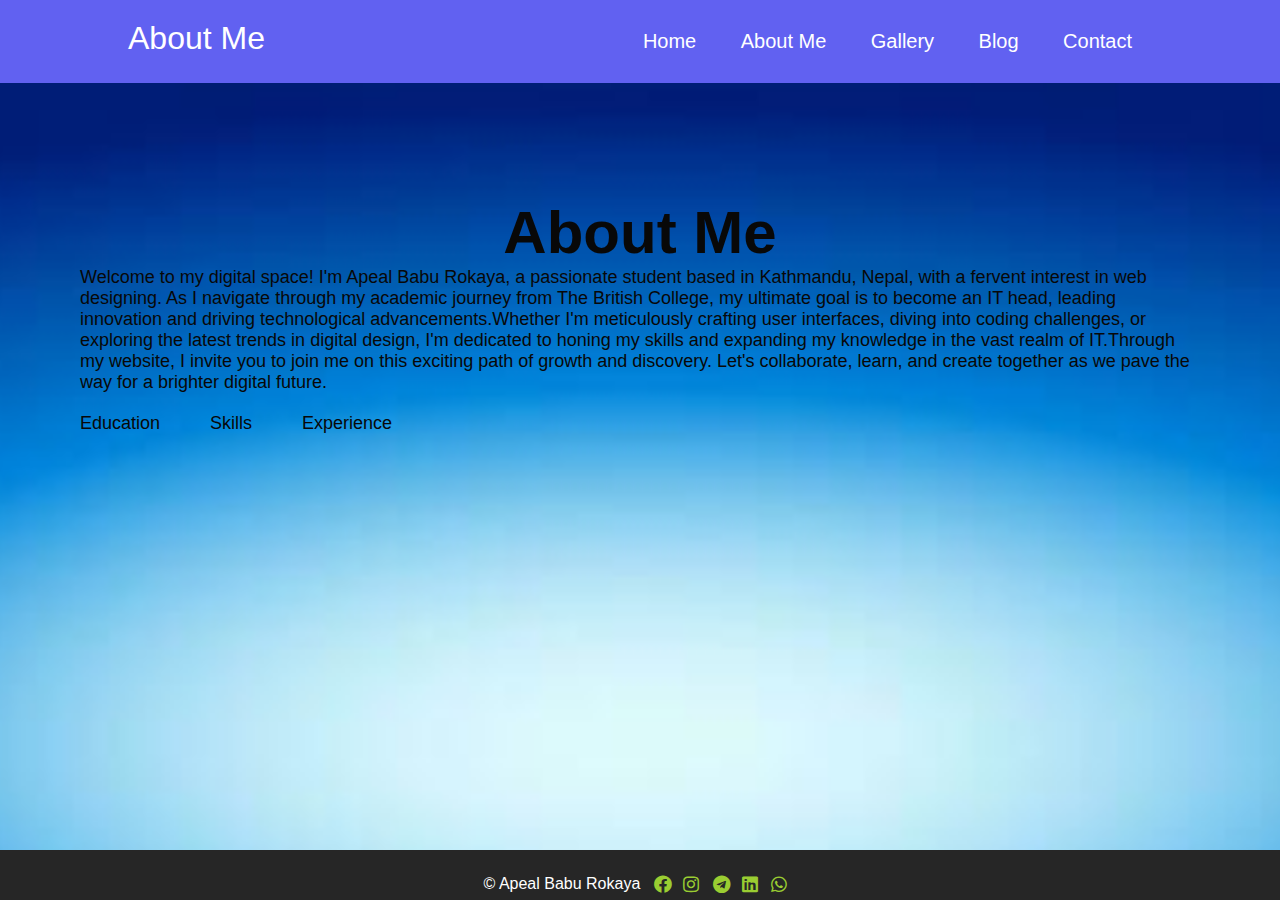
<file: about.html>
<!DOCTYPE html>
<html lang="en">
<head>
    <meta charset="UTF-8">
    <meta name="viewport" content="width=device-width, initial-scale=1.0">
    <title>About</title>
    <link rel="stylesheet" href="https://cdnjs.cloudflare.com/ajax/libs/font-awesome/5.15.2/css/all.min.css" />
    <link rel="stylesheet" href="Design/main.css">
</head>
<script src="Script/script.js"></script>
<body>
    <div id="header" style="background-image: url(Image/About.jpg); background-repeat: no-repeat;  background-size: cover;">
        <ul class="dropbtn icons btn-right showLeft" onclick="showDropdown()" hidden>
            <li></li>
            <li></li>
            <li></li>
        </ul>
        <div class="container">
        <label class="title">About Me</label>
                <div id="myDropdown" class="dropdown-content">
                    <nav class="menu">
                    <ul>
                        <li><a href="index.html">Home</a></li>
                        <li><a href="about.html">About Me</a></li>
                        <li><a href="gallery.html">Gallery</a></li>
                        <li><a href="blog.html">Blog</a></li>
                        <li><a href="contact.html">Contact</a></li>
                    </ul>
                </nav>
                </div></div><br><br>
                <div class="container-2">

                    <div class="about-col-2">
                        <h1 class="sub-title-2">About Me</h1>
                        <p class="aboutmy">
                            Welcome to my digital space! I'm Apeal Babu Rokaya, a passionate student based in Kathmandu, Nepal, with a fervent interest in web designing.
                            As I navigate through my academic journey from The British College, my ultimate goal is to become an IT head, leading innovation and driving 
                            technological advancements.Whether I'm meticulously crafting user interfaces, diving into coding challenges, or exploring the latest trends 
                            in digital design, I'm dedicated to honing my skills and expanding my knowledge in the vast realm of IT.Through my website, I invite you to 
                            join me on this exciting path of growth and discovery. Let's collaborate, learn, and create together as we pave the way for a brighter digital future.</p>

                        <div class="tab-titles">
                            <p class="tab-links active-link" onclick="openCity(event, 'Education')">Education</p>
                            <p class="tab-links" onclick="openCity(event, 'Skills')">Skills</p>
                            <p class="tab-links" onclick="openCity(event, 'Experience')">Experience</p></div>
                            <div id="Education" class="tabcontent">
                                <ul>
                                    <li><span class="date">2066-2077 BS</span><br>Passed SEE (Class-10) from Salbas Sunrise English School<br>Sarawal-1,Nawalparasi</li>
                                    <li><span class="date">2077-2079 BS</span><br> Passed SLC (Class-12) from Everest English Secondary Boarding School<br> Sukhanagar,Rupandehi</li>
                                    <li><span class="date">2080-Now BS</span><br> Studying Bachelor in The British College<br> Thapathali, Kathmandu</li>
                                </ul>
                            </div>

                            <div id="Skills" class="tabcontent">
                                <ul>
                                    <li><p>Graphic Designer</p></li>
                                    <li><p>Web Developer</p></li>
                                    <li><p>Apps Developer</p></li>
                                </ul>
                            </div>

                            <div id="Experience" class="tabcontent">
                                <ul>
                                    <li><p> In Website designing</p></li>
                                    <li><p>In Photoshop</p></li>
                                    <li><p>In Mobile Applications Development</p></li>
                                </ul>
                            </div>
                        </div>
                        </div>
                        </div>
                        </div>
                    </div>
        </div>
        <div class="footer">
            <footer>&copy; Apeal Babu Rokaya &nbsp;
                <a href="https://www.facebook.com/apeal.chettri.75" target="_blank"><i class="fab fa-facebook"></i></a>
                <a href="https://www.instagram.com/rokayaapeal/" target="_blank"><i class="fab fa-instagram"></i></a>
                <a href="https://t.me/+9779742912541 " target="_blank"><i class="fab fa-telegram"></i></a>
                <a href="https://www.linkedin.com/in/apeal-babu-rokaya-50a348298/" target="_blank"><i class="fab fa-linkedin"></i></a>
                <a href="https://wa.me/qr/5JDLPJSBQYEBO1 " target="_blank"><i class="fab fa-whatsapp"></i></a>
            </footer>
            </div>
    </div>
    <script>
        function openCity(evt, cityName) {
  var i, tabcontent, tablinks;
  tabcontent = document.getElementsByClassName("tabcontent");
  for (i = 0; i < tabcontent.length; i++) {
    tabcontent[i].style.display = "none";
  }
  tablinks = document.getElementsByClassName("tablink");
  for (i = 0; i < tablinks.length; i++) {
    tablinks[i].className = tablinks[i].className.replace(" w3-red", "");
  }
  document.getElementById(cityName).style.display = "block";
  evt.currentTarget.className += " w3-red";
}
    </script>
</body>
</html>
</file>
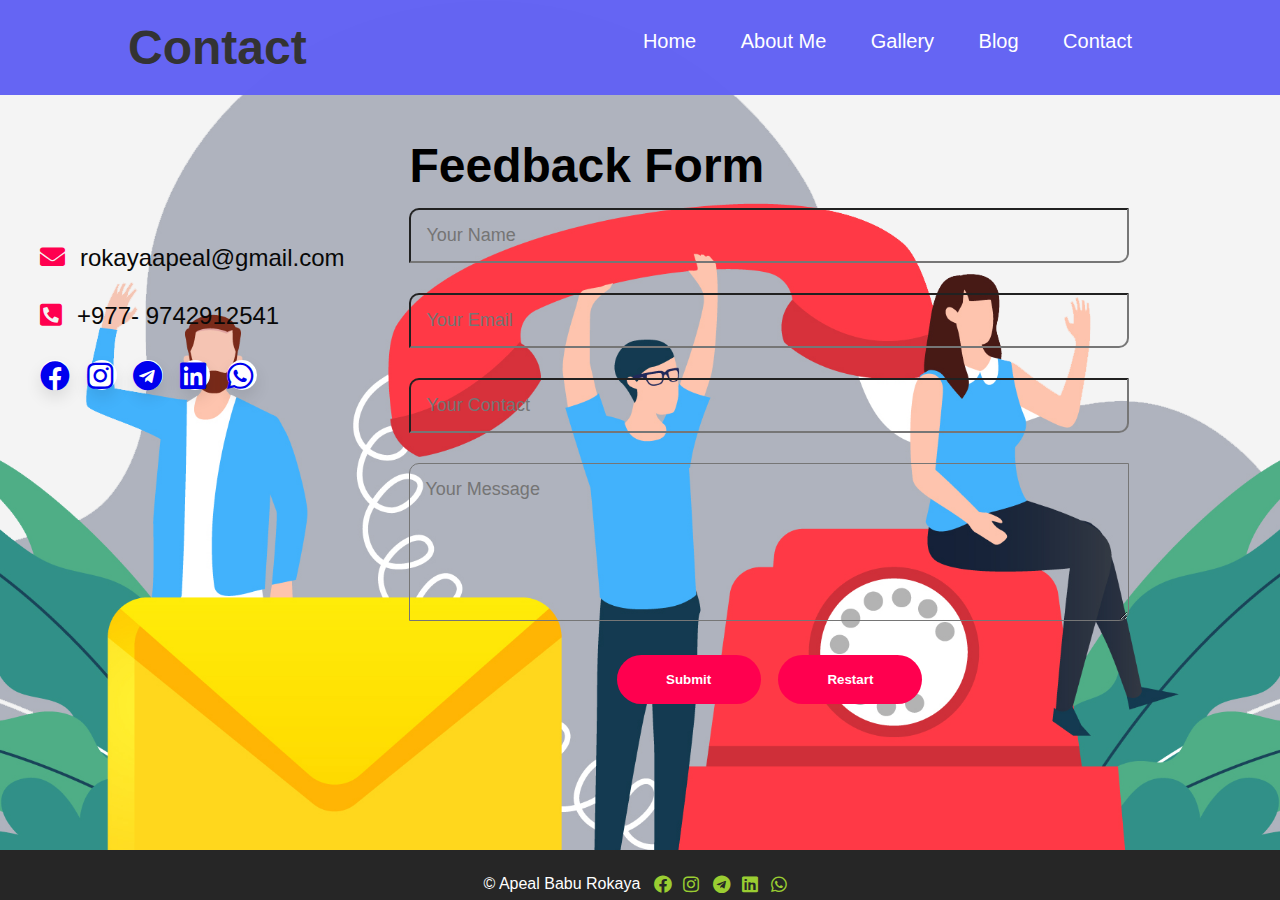
<file: contact.html>
<!DOCTYPE html>
<html lang="en">
<head>
    <meta charset="UTF-8">
    <meta name="viewport" content="width=device-width, initial-scale=1.0">
    <title>Contact</title>
    <link rel="stylesheet" href="https://cdnjs.cloudflare.com/ajax/libs/font-awesome/5.15.2/css/all.min.css" />
    <link rel="stylesheet" href="Design/main.css">
</head>
<script src="Script/script.js"></script>

<body >
    <div id="header" style="background-image: url(Image/contact.png); background-repeat: no-repeat;  background-size: cover;">
        <ul class="dropbtn icons btn-right showLeft" onclick="showDropdown()" hidden>
            <li></li>
            <li></li>
            <li></li>
        </ul>
        <div class="container">
        <h1 class="sub-title">Contact</h1>
                <div id="myDropdown" class="dropdown-content">
                    <nav class="menu">
                    <ul>
                        <li><a href="index.html">Home</a></li>
                        <li><a href="about.html">About Me</a></li>
                        <li><a href="gallery.html">Gallery</a></li>
                        <li><a href="blog.html">Blog</a></li>
                        <li><a href="contact.html">Contact</a></li>
                    </ul>
                </nav>
                </div>
                </div>
                <div  id="contact" class="contact">
                    <div class="row">
                        <div class="contact-left">
                            <p><i class="fas fa-envelope"></i><a href="mailto:rokayaapeal@gmail.com" target="_blank">rokayaapeal@gmail.com</a></p>
                            <p><i class="fas fa-phone-square-alt"></i><a href="tel:+9779742912541">+977- 9742912541</a></p>
                            <div class="social-icons">
                                <a href="https://www.facebook.com/apeal.chettri.75" target="_blank"><i class="fab fa-facebook"></i></a>
                                <a href="https://www.instagram.com/rokayaapeal/" target="_blank"><i class="fab fa-instagram"></i></a>
                                <a href="https://t.me/+9779742912541 " target="_blank"><i class="fab fa-telegram"></i></a>
                                <a href="https://www.linkedin.com/in/apeal-babu-rokaya-50a348298/" target="_blank"><i class="fab fa-linkedin"></i></a>
                                <a href="https://wa.me/qr/5JDLPJSBQYEBO1 " target="_blank"><i class="fab fa-whatsapp"></i></a>
                                
                            </div>
                        </div>
                        </div><br><br>
                        <div class="contact-right">
                            <form action="https://formspree.io/f/mvoewgbv"
                            method="POST" onsubmit="return validateForm()">
                            <h4 class="sub-title">Feedback Form</h4>
                                <input type="text" name="Name" placeholder="Your Name" required>
                                <input type="email" name="Email" placeholder="Your Email" required>
                                <input type="number" name="Number" placeholder="Your Contact" required>
                                <textarea name="message" rows="6" cols="30" placeholder="Your Message" required></textarea>
                                <center><button type="submit" class="btn btn2">Submit</button>&nbsp;&nbsp;&nbsp;
                                <button type="reset" class="btn btn2">Restart</button></center>
                            </form>
                        </div>
                    </div>
                </div>
        </div>
        </div>
    </div>

    <div class="footer" >
        <footer>&copy; Apeal Babu Rokaya &nbsp;
            <a href="https://www.facebook.com/apeal.chettri.75" target="_blank"><i class="fab fa-facebook"></i></a>
            <a href="https://www.instagram.com/rokayaapeal/" target="_blank"><i class="fab fa-instagram"></i></a>
            <a href="https://t.me/+9779742912541 " target="_blank"><i class="fab fa-telegram"></i></a>
            <a href="https://www.linkedin.com/in/apeal-babu-rokaya-50a348298/" target="_blank"><i class="fab fa-linkedin"></i></a>
            <a href="https://wa.me/qr/5JDLPJSBQYEBO1 " target="_blank"><i class="fab fa-whatsapp"></i></a>
        </footer>
        </div>
</body>
</html>
</file>
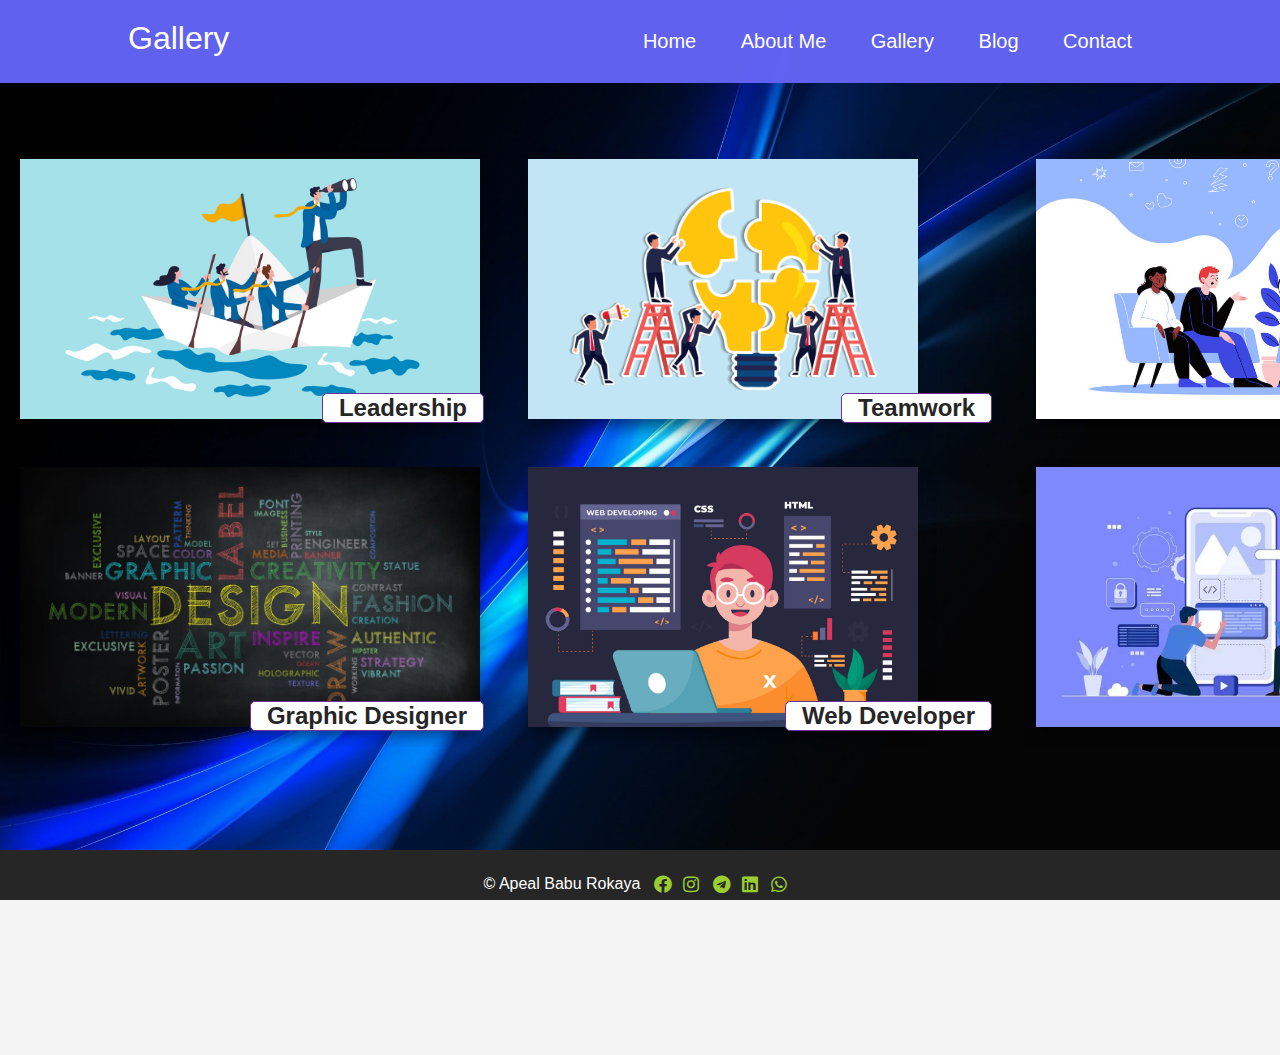
<file: gallery.html>
<!DOCTYPE html>
<html lang="en">
<head>
    <meta charset="UTF-8">
    <meta name="viewport" content="width=device-width, initial-scale=1.0">
    <title>Gallery</title>
    <link rel="stylesheet" href="https://cdnjs.cloudflare.com/ajax/libs/font-awesome/5.15.2/css/all.min.css" />
    <link rel="stylesheet" href="Design/main.css">
</head>
<script src="Script/script.js"></script>
<body   style="background-image: url(Image/gallery.jpg); background-repeat: no-repeat;  background-size: cover;">
    <div id="header">
        <ul class="dropbtn icons btn-right showLeft" onclick="showDropdown()" hidden>
            <li></li>
            <li></li>
            <li></li>
        </ul>
        <div class="container">
        <label class="title">Gallery</label>
                <div id="myDropdown" class="dropdown-content">
                    <nav class="menu" style="color: #080808;">
                    <ul>
                        <li><a href="index.html">Home</a></li>
                        <li><a href="about.html">About Me</a></li>
                        <li><a href="gallery.html">Gallery</a></li>
                        <li><a href="blog.html">Blog</a></li>
                        <li><a href="contact.html">Contact</a></li>
                    </ul>
                </nav>
                </div></div><br><br>
                <div class="img-gallery" >
                    <div class="gallery">
                        <div id="gallery_image_1" class="gallery_box">
                            <a href="Image/Leadership.png">  <img src="Image/Leadership.png" width="100px" height="100px" ></a>
                            <span class="image_title"><a href="#">Leadership</a></span>
                        </div>
                        <div id="gallery_i" class="gallery_box">
                                 <a href="Image/Teamwork.png">  <img src="Image/Teamwork.png" width="100px" height="100px" ></a>
                            <span class="image_title"><a href="#">Teamwork</a></span>
                        </div>
                        <div id="gallery_image_3" class="gallery_box">
                            <a href="Image/communication.jpg">  <img src="Image/communication.jpg" width="100px" height="100px" ></a>
                            <span class="image_title"><a href="#">Communication</a></span>
                        </div>
                        <div id="gallery_image_4" class="gallery_box">
                            <a href="Image/Graphic Design.jpg">  <img src="Image/Graphic Design.jpg" width="100px" height="100px" ></a>
                            <span class="image_title"><a href="#">Graphic Designer</a></span>
                        </div>
                        <div id="gallery_image_5" class="gallery_box">
                            <a href="Image/web_design.jpg">  <img src="Image/web_design.jpg" width="100px" height="100px" ></a>
                            <span class="image_title"><a href="#">Web Developer</a></span>
                        </div>
                        <div id="gallery_image_6" class="gallery_box">
                            <a href="Image/App Development.webp">  <img src="Image/App Development.webp" width="100px" height="100px" ></a>
                            <span class="image_title"><a href="#">Apps Developer</a></span>
                        </div>
                        <div class="gap"></div>
        </div>
        <div class="footer">
            <footer>&copy; Apeal Babu Rokaya &nbsp;
                <a href="https://www.facebook.com/apeal.chettri.75" target="_blank"><i class="fab fa-facebook"></i></a>
                <a href="https://www.instagram.com/rokayaapeal/" target="_blank"><i class="fab fa-instagram"></i></a>
                <a href="https://t.me/+9779742912541 " target="_blank"><i class="fab fa-telegram"></i></a>
                <a href="https://www.linkedin.com/in/apeal-babu-rokaya-50a348298/" target="_blank"><i class="fab fa-linkedin"></i></a>
                <a href="https://wa.me/qr/5JDLPJSBQYEBO1 " target="_blank"><i class="fab fa-whatsapp"></i></a>
            </footer>
            </div>
    </div>
</body>
</html>
</file>
<file: Design/main.css>
@import url(style.css);
@import url(resposible.css);
</file>
